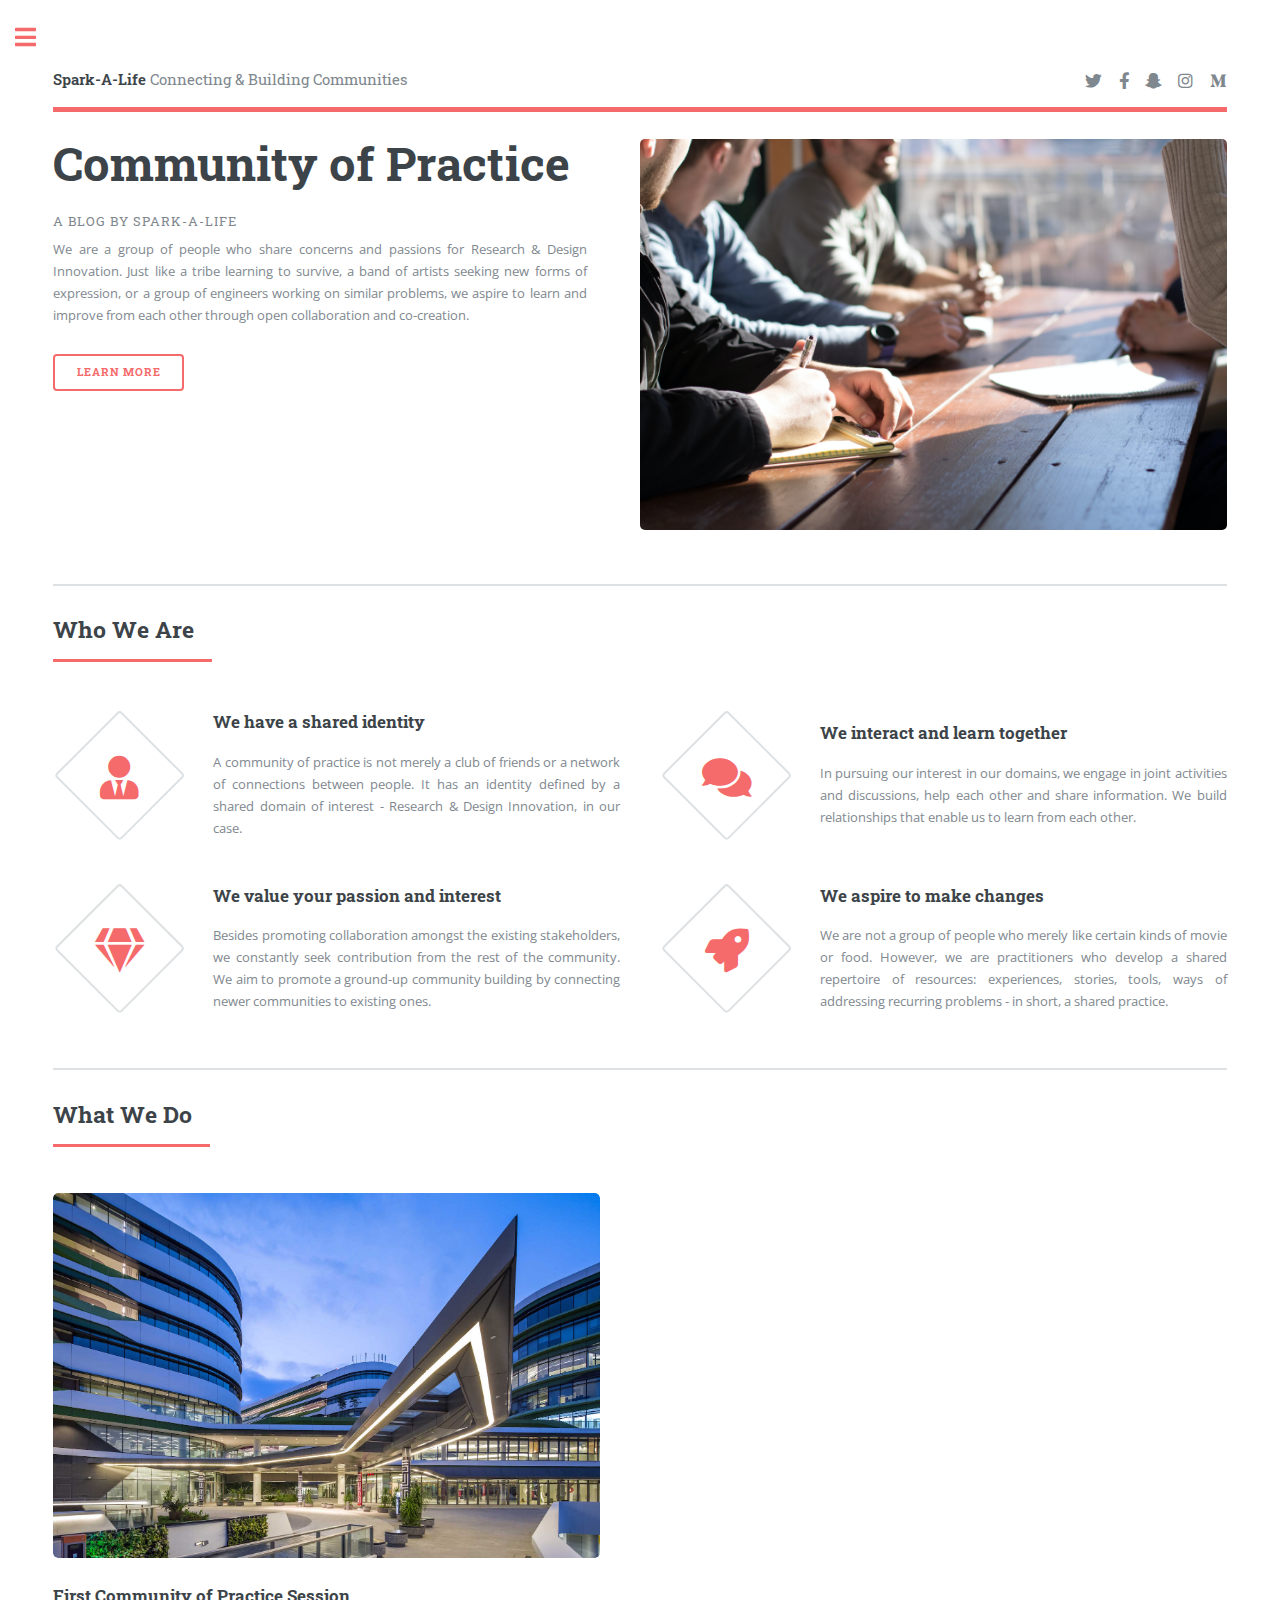
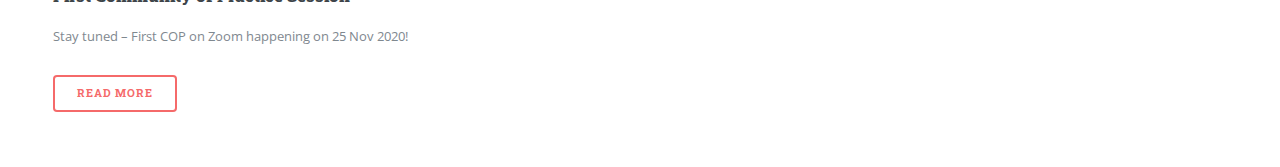
<file: index.html>
<!DOCTYPE HTML>
<!--
	Editorial by HTML5 UP
	html5up.net | @ajlkn
	Free for personal and commercial use under the CCA 3.0 license (html5up.net/license)
-->
<html>
	<head>
		<!---Tab Title-->
		<title>Community of Practice - A blog by Spark-A-Life</title>
		<meta charset="utf-8" />
		<meta name="viewport" content="width=device-width, initial-scale=1, user-scalable=no" />
		<link rel="stylesheet" href="assets/css/main.css" />
	</head>
	<body class="is-preload">

		<!-- Wrapper -->
			<div id="wrapper"> 

				<!-- Main -->
					<div id="main">
						<div class="inner">

							<!-- Header -->
								<header id="header">
									<a href="index.html" class="logo"><strong>Spark-A-Life</strong> Connecting & Building Communities</a>
									<ul class="icons">
										<li><a href="#" class="icon brands fa-twitter"><span class="label">Twitter</span></a></li>
										<li><a href="#" class="icon brands fa-facebook-f"><span class="label">Facebook</span></a></li>
										<li><a href="#" class="icon brands fa-snapchat-ghost"><span class="label">Snapchat</span></a></li>
										<li><a href="#" class="icon brands fa-instagram"><span class="label">Instagram</span></a></li>
										<li><a href="#" class="icon brands fa-medium-m"><span class="label">Medium</span></a></li>
									</ul>
								</header>

							<!-- Banner -->
								<section id="banner">
									<div class="content">
										<header>
											<h1>Community of Practice<br /></h1>
											<p>A blog by Spark-A-Life</p>
										</header>
										<p style="text-align: justify;">We are a group of people who share concerns and passions for Research & Design Innovation. Just like a tribe learning to survive, a band of artists seeking
											new forms of expression, or a group of engineers working on similar problems, we aspire to learn and improve from each other through open collaboration and co-creation.</p>
										<ul class="actions">
											<li><a href="#" class="button big">Learn More</a></li>
										</ul>
									</div>
									<span class="image object">
										<img src="images/pic01.jpg" alt="" />
									</span>
								</section>

							<!-- Section -->
								<section>
									<header class="major">
										<h2>Who We Are</h2>
									</header>
									<div class="features">
										<article>
											<span class="icon solid fa-user-tie"></span>
											<div class="content">
												<h3>We have a shared identity</h3>
												<p style="text-align: justify;">A community of practice is not merely a club of friends or a network of connections between people. 
													It has an identity defined by a shared domain of interest - Research & Design Innovation, in our case.
												</p>
											</div>
										</article>
										<article>
											<span class="icon solid fa-comments"></span>
											<div class="content">
												<h3>We interact and learn together</h3>
												<p style="text-align: justify;">In pursuing our interest in our domains, we engage in joint activities and discussions, help each other and share information. We build relationships that enable us to learn 
													from each other.
												</p>
											</div>
										</article>
										<article>
											<span class="icon solid fa-gem"></span>
											<div class="content">
												<h3>We value your passion and interest</h3>
												<p style="text-align: justify;">Besides promoting collaboration amongst the existing stakeholders, we constantly seek contribution from the rest of the community.
													We aim to promote a ground-up community building by connecting newer communities to existing ones.
												</p>
											</div>
										</article>
										<article>
											<span class="icon solid fa-rocket"></span>
											<div class="content">
												<h3>We aspire to make changes</h3>
												<p style="text-align: justify;">We are not a group of people who merely like certain kinds of movie or food. However, we are practitioners who develop a shared repertoire of resources: experiences,
													stories, tools, ways of addressing recurring problems - in short, a shared practice.
												</p>
											</div>
										</article>
									</div>
								</section>

							<!-- Section -->
								<section>
									<header class="major">
										<h2>What We Do </h2>
									</header>
									<div class="posts">
										<article>
											<a href="#" class="image"><img src="images/pic10.jpg" alt="" /></a>
											<h3>First Community of Practice Session</h3>
											<p style="text-align: justify;">Stay tuned – First COP on Zoom happening on 25 Nov 2020!</p>
											
											<ul class="actions">
												<li><a href="#" class="button">Read More</a></li>
											</ul>
										</article>
<!-- 										<article>
											<a href="#" class="image"><img src="images/pic02.jpg" alt="" /></a>
											<h3>Nulla amet dolore</h3>
											<p>Aenean ornare velit lacus, ac varius enim lorem ullamcorper dolore. Proin aliquam facilisis ante interdum. Sed nulla amet lorem feugiat tempus aliquam.</p>
											<ul class="actions">
												<li><a href="#" class="button">More</a></li>
											</ul>
										</article> -->
										<!-- <article>
											<a href="#" class="image"><img src="images/pic03.jpg" alt="" /></a>
											<h3>Tempus ullamcorper</h3>
											<p>Aenean ornare velit lacus, ac varius enim lorem ullamcorper dolore. Proin aliquam facilisis ante interdum. Sed nulla amet lorem feugiat tempus aliquam.</p>
											<ul class="actions">
												<li><a href="#" class="button">More</a></li>
											</ul>
										</article>
										<article>
											<a href="#" class="image"><img src="images/pic04.jpg" alt="" /></a>
											<h3>Sed etiam facilis</h3>
											<p>Aenean ornare velit lacus, ac varius enim lorem ullamcorper dolore. Proin aliquam facilisis ante interdum. Sed nulla amet lorem feugiat tempus aliquam.</p>
											<ul class="actions">
												<li><a href="#" class="button">More</a></li>
											</ul>
										</article>
										<article>
											<a href="#" class="image"><img src="images/pic05.jpg" alt="" /></a>
											<h3>Feugiat lorem aenean</h3>
											<p>Aenean ornare velit lacus, ac varius enim lorem ullamcorper dolore. Proin aliquam facilisis ante interdum. Sed nulla amet lorem feugiat tempus aliquam.</p>
											<ul class="actions">
												<li><a href="#" class="button">More</a></li>
											</ul>
										</article>
										<article>
											<a href="#" class="image"><img src="images/pic06.jpg" alt="" /></a>
											<h3>Amet varius aliquam</h3>
											<p>Aenean ornare velit lacus, ac varius enim lorem ullamcorper dolore. Proin aliquam facilisis ante interdum. Sed nulla amet lorem feugiat tempus aliquam.</p>
											<ul class="actions">
												<li><a href="#" class="button">More</a></li>
											</ul>
										</article> -->
									</div>
								</section>

						</div>
					</div>

				<!-- Sidebar -->
					<div id="sidebar" class="toggled">
						<div class="inner">

							<!-- Search -->
								<section id="search" class="alt">
									<form method="post" action="#">
										<input type="text" name="query" id="query" placeholder="Search" />
									</form>
								</section>

							<!-- Menu -->
								<nav id="menu">
									<header class="major">
										<h2>Menu</h2>
									</header>
									<ul>
										<li><a href="index.html">Homepage</a></li>
										<li><a href="index.html">About Us</a></li>
										<!-- <li><a href="elements.html">Elements</a></li> -->
										<li>
											<span class="opener">COP Sessions</span>
											<ul>
												<li><a href="#">25 Nov 2020</a></li>
											</ul>
										</li>
								</nav>		
<!-- 										<li><a href="#">Etiam Dolore</a></li>
										<li><a href="#">Adipiscing</a></li>
										<li>
											<span class="opener">Another Submenu</span>
											<ul>
												<li><a href="#">Lorem Dolor</a></li>
												<li><a href="#">Ipsum Adipiscing</a></li>
												<li><a href="#">Tempus Magna</a></li>
												<li><a href="#">Feugiat Veroeros</a></li>
											</ul>
										</li>
										<li><a href="#">Maximus Erat</a></li>
										<li><a href="#">Sapien Mauris</a></li>
										<li><a href="#">Amet Lacinia</a></li>
									</ul> -->
								

							<!-- Section -->
<!-- 								<section>
									<header class="major">
										<h2>Ante interdum</h2>
									</header>
									<div class="mini-posts">
										<article>
											<a href="#" class="image"><img src="images/pic07.jpg" alt="" /></a>
											<p>Aenean ornare velit lacus, ac varius enim lorem ullamcorper dolore aliquam.</p>
										</article>
										<article>
											<a href="#" class="image"><img src="images/pic08.jpg" alt="" /></a>
											<p>Aenean ornare velit lacus, ac varius enim lorem ullamcorper dolore aliquam.</p>
										</article>
										<article>
											<a href="#" class="image"><img src="images/pic09.jpg" alt="" /></a>
											<p>Aenean ornare velit lacus, ac varius enim lorem ullamcorper dolore aliquam.</p>
										</article>
									</div>
									<ul class="actions">
										<li><a href="#" class="button">More</a></li>
									</ul>
								</section> -->

							<!-- Section -->
								<section>
									<header class="major">
										<h2>Get In Touch</h2>
									</header>
									<p>You, too, can play a part in this. <br>Join the Community of Practice for Design Innovation!									</p>
									<ul class="contact">
										<li class="icon solid fa-envelope"><a href="#">william_siew@mymail.sutd.edu.sg</a></li>
										<!---<li class="icon solid fa-phone">(000) 000-0000</li>--->
										<li class="icon solid fa-home">116A CANBERRA CRESCENT
											#04-306
											<br />
											SINGAPORE (751116)</li>
									</ul>
								</section>

							<!-- Footer -->
							
								<footer id="footer">
									<p class="copyright">&copy; SPARK-A-LIFE (UEN: 53410122D). All rights reserved. </p>
								</footer>

						</div>
					</div>

			</div>

		<!-- Scripts -->
			<script src="assets/js/jquery.min.js"></script>
			<script src="assets/js/browser.min.js"></script>
			<script src="assets/js/breakpoints.min.js"></script>
			<script src="assets/js/util.js"></script>
			<script src="assets/js/main.js"></script>

	</body>
</html>
</file>
<file: assets/css/main.css>
@import url(fontawesome-all.min.css);
@import url("https://fonts.googleapis.com/css?family=Open+Sans:400,600,400italic,600italic|Roboto+Slab:400,700");
/*
	Editorial by HTML5 UP
	html5up.net | @ajlkn
	Free for personal and commercial use under the CCA 3.0 license (html5up.net/license)
*/


html, body, div, span, applet, object,
iframe, h1, h2, h3, h4, h5, h6, p, blockquote,
pre, a, abbr, acronym, address, big, cite,
code, del, dfn, em, img, ins, kbd, q, s, samp,
small, strike, strong, sub, sup, tt, var, b,
u, i, center, dl, dt, dd, ol, ul, li, fieldset,
form, label, legend, table, caption, tbody,
tfoot, thead, tr, th, td, article, aside,
canvas, details, embed, figure, figcaption,
footer, header, hgroup, menu, nav, output, ruby,
section, summary, time, mark, audio, video {
  margin: 0;
  padding: 0;
  border: 0;
  font-size: 100%;
  font: inherit;
  vertical-align: baseline; }

article, aside, details, figcaption, figure,
footer, header, hgroup, menu, nav, section {
  display: block; }

body {
  line-height: 1; }

ol, ul {
  list-style: none; }

blockquote, q {
  quotes: none; }
  blockquote:before, blockquote:after, q:before, q:after {
    content: '';
    content: none; }

table {
  border-collapse: collapse;
  border-spacing: 0; }

body {
  -webkit-text-size-adjust: none; }

mark {
  background-color: transparent;
  color: inherit; }

input::-moz-focus-inner {
  border: 0;
  padding: 0; }

input, select, textarea {
  -moz-appearance: none;
  -webkit-appearance: none;
  -ms-appearance: none;
  appearance: none; }

/* Basic */
@-ms-viewport {
  width: device-width; }

body {
  -ms-overflow-style: scrollbar; }

@media screen and (max-width: 480px) {
  html, body {
    min-width: 320px; } }

html {
  box-sizing: border-box; }

*, *:before, *:after {
  box-sizing: inherit; }

body {
  background: #ffffff; }
  body.is-preload *, body.is-preload *:before, body.is-preload *:after, body.is-resizing *, body.is-resizing *:before, body.is-resizing *:after {
    -moz-animation: none !important;
    -webkit-animation: none !important;
    -ms-animation: none !important;
    animation: none !important;
    -moz-transition: none !important;
    -webkit-transition: none !important;
    -ms-transition: none !important;
    transition: none !important; }

/* Type */
body, input, select, textarea {
  color: #7f888f;
  font-family: "Open Sans", sans-serif;
  font-size: 13pt;
  font-weight: 400;
  line-height: 1.65; }
  @media screen and (max-width: 1680px) {
    body, input, select, textarea {
      font-size: 11pt; } }
  @media screen and (max-width: 1280px) {
    body, input, select, textarea {
      font-size: 10pt; } }
  @media screen and (max-width: 360px) {
    body, input, select, textarea {
      font-size: 9pt; } }

a {
  -moz-transition: color 0.2s ease-in-out, border-bottom-color 0.2s ease-in-out;
  -webkit-transition: color 0.2s ease-in-out, border-bottom-color 0.2s ease-in-out;
  -ms-transition: color 0.2s ease-in-out, border-bottom-color 0.2s ease-in-out;
  transition: color 0.2s ease-in-out, border-bottom-color 0.2s ease-in-out;
  border-bottom: dotted 1px;
  color: #f56a6a;
  text-decoration: none; }
  a:hover {
    border-bottom-color: #f56a6a;
    color: #f56a6a !important; }
    a:hover strong {
      color: inherit; }

strong, b {
  color: #3d4449;
  font-weight: 600; }

em, i {
  font-style: italic; }

p {
  margin: 0 0 2em 0; }

h1, h2, h3, h4, h5, h6 {
  color: #3d4449;
  font-family: "Roboto Slab", serif;
  font-weight: 700;
  line-height: 1.5;
  margin: 0 0 1em 0; }
  h1 a, h2 a, h3 a, h4 a, h5 a, h6 a {
    color: inherit;
    text-decoration: none;
    border-bottom: 0; }

h1 {
  font-size: 4em;
  margin: 0 0 0.5em 0;
  line-height: 1.3; }

h2 {
  font-size: 1.75em; }

h3 {
  font-size: 1.25em; }

h4 {
  font-size: 1.1em; }

h5 {
  font-size: 0.9em; }

h6 {
  font-size: 0.7em; }

@media screen and (max-width: 1680px) {
  h1 {
    font-size: 3.5em; } }

@media screen and (max-width: 980px) {
  h1 {
    font-size: 3.25em; } }

@media screen and (max-width: 736px) {
  h1 {
    font-size: 2em;
    line-height: 1.4; }
  h2 {
    font-size: 1.5em; } }

sub {
  font-size: 0.8em;
  position: relative;
  top: 0.5em; }

sup {
  font-size: 0.8em;
  position: relative;
  top: -0.5em; }

blockquote {
  border-left: solid 3px rgba(210, 215, 217, 0.75);
  font-style: italic;
  margin: 0 0 2em 0;
  padding: 0.5em 0 0.5em 2em; }

code {
  background: rgba(230, 235, 237, 0.25);
  border-radius: 0.375em;
  border: solid 1px rgba(210, 215, 217, 0.75);
  font-family: "Courier New", monospace;
  font-size: 0.9em;
  margin: 0 0.25em;
  padding: 0.25em 0.65em; }

pre {
  -webkit-overflow-scrolling: touch;
  font-family: "Courier New", monospace;
  font-size: 0.9em;
  margin: 0 0 2em 0; }
  pre code {
    display: block;
    line-height: 1.75;
    padding: 1em 1.5em;
    overflow-x: auto; }

hr {
  border: 0;
  border-bottom: solid 1px rgba(210, 215, 217, 0.75);
  margin: 2em 0; }
  hr.major {
    margin: 3em 0; }

.align-left {
  text-align: left; }

.align-center {
  text-align: center; }

.align-right {
  text-align: right; }

/* Row */
.row {
  display: flex;
  flex-wrap: wrap;
  box-sizing: border-box;
  align-items: stretch; }
  .row > * {
    box-sizing: border-box; }
  .row.gtr-uniform > * > :last-child {
    margin-bottom: 0; }
  .row.aln-left {
    justify-content: flex-start; }
  .row.aln-center {
    justify-content: center; }
  .row.aln-right {
    justify-content: flex-end; }
  .row.aln-top {
    align-items: flex-start; }
  .row.aln-middle {
    align-items: center; }
  .row.aln-bottom {
    align-items: flex-end; }
  .row > .imp {
    order: -1; }
  .row > .col-1 {
    width: 8.33333%; }
  .row > .off-1 {
    margin-left: 8.33333%; }
  .row > .col-2 {
    width: 16.66667%; }
  .row > .off-2 {
    margin-left: 16.66667%; }
  .row > .col-3 {
    width: 25%; }
  .row > .off-3 {
    margin-left: 25%; }
  .row > .col-4 {
    width: 33.33333%; }
  .row > .off-4 {
    margin-left: 33.33333%; }
  .row > .col-5 {
    width: 41.66667%; }
  .row > .off-5 {
    margin-left: 41.66667%; }
  .row > .col-6 {
    width: 50%; }
  .row > .off-6 {
    margin-left: 50%; }
  .row > .col-7 {
    width: 58.33333%; }
  .row > .off-7 {
    margin-left: 58.33333%; }
  .row > .col-8 {
    width: 66.66667%; }
  .row > .off-8 {
    margin-left: 66.66667%; }
  .row > .col-9 {
    width: 75%; }
  .row > .off-9 {
    margin-left: 75%; }
  .row > .col-10 {
    width: 83.33333%; }
  .row > .off-10 {
    margin-left: 83.33333%; }
  .row > .col-11 {
    width: 91.66667%; }
  .row > .off-11 {
    margin-left: 91.66667%; }
  .row > .col-12 {
    width: 100%; }
  .row > .off-12 {
    margin-left: 100%; }
  .row.gtr-0 {
    margin-top: 0;
    margin-left: 0em; }
    .row.gtr-0 > * {
      padding: 0 0 0 0em; }
    .row.gtr-0.gtr-uniform {
      margin-top: 0em; }
      .row.gtr-0.gtr-uniform > * {
        padding-top: 0em; }
  .row.gtr-25 {
    margin-top: 0;
    margin-left: -0.375em; }
    .row.gtr-25 > * {
      padding: 0 0 0 0.375em; }
    .row.gtr-25.gtr-uniform {
      margin-top: -0.375em; }
      .row.gtr-25.gtr-uniform > * {
        padding-top: 0.375em; }
  .row.gtr-50 {
    margin-top: 0;
    margin-left: -0.75em; }
    .row.gtr-50 > * {
      padding: 0 0 0 0.75em; }
    .row.gtr-50.gtr-uniform {
      margin-top: -0.75em; }
      .row.gtr-50.gtr-uniform > * {
        padding-top: 0.75em; }
  .row {
    margin-top: 0;
    margin-left: -1.5em; }
    .row > * {
      padding: 0 0 0 1.5em; }
    .row.gtr-uniform {
      margin-top: -1.5em; }
      .row.gtr-uniform > * {
        padding-top: 1.5em; }
  .row.gtr-150 {
    margin-top: 0;
    margin-left: -2.25em; }
    .row.gtr-150 > * {
      padding: 0 0 0 2.25em; }
    .row.gtr-150.gtr-uniform {
      margin-top: -2.25em; }
      .row.gtr-150.gtr-uniform > * {
        padding-top: 2.25em; }
  .row.gtr-200 {
    margin-top: 0;
    margin-left: -3em; }
    .row.gtr-200 > * {
      padding: 0 0 0 3em; }
    .row.gtr-200.gtr-uniform {
      margin-top: -3em; }
      .row.gtr-200.gtr-uniform > * {
        padding-top: 3em; }
  @media screen and (max-width: 1680px) {
    .row {
      display: flex;
      flex-wrap: wrap;
      box-sizing: border-box;
      align-items: stretch; }
      .row > * {
        box-sizing: border-box; }
      .row.gtr-uniform > * > :last-child {
        margin-bottom: 0; }
      .row.aln-left {
        justify-content: flex-start; }
      .row.aln-center {
        justify-content: center; }
      .row.aln-right {
        justify-content: flex-end; }
      .row.aln-top {
        align-items: flex-start; }
      .row.aln-middle {
        align-items: center; }
      .row.aln-bottom {
        align-items: flex-end; }
      .row > .imp-xlarge {
        order: -1; }
      .row > .col-1-xlarge {
        width: 8.33333%; }
      .row > .off-1-xlarge {
        margin-left: 8.33333%; }
      .row > .col-2-xlarge {
        width: 16.66667%; }
      .row > .off-2-xlarge {
        margin-left: 16.66667%; }
      .row > .col-3-xlarge {
        width: 25%; }
      .row > .off-3-xlarge {
        margin-left: 25%; }
      .row > .col-4-xlarge {
        width: 33.33333%; }
      .row > .off-4-xlarge {
        margin-left: 33.33333%; }
      .row > .col-5-xlarge {
        width: 41.66667%; }
      .row > .off-5-xlarge {
        margin-left: 41.66667%; }
      .row > .col-6-xlarge {
        width: 50%; }
      .row > .off-6-xlarge {
        margin-left: 50%; }
      .row > .col-7-xlarge {
        width: 58.33333%; }
      .row > .off-7-xlarge {
        margin-left: 58.33333%; }
      .row > .col-8-xlarge {
        width: 66.66667%; }
      .row > .off-8-xlarge {
        margin-left: 66.66667%; }
      .row > .col-9-xlarge {
        width: 75%; }
      .row > .off-9-xlarge {
        margin-left: 75%; }
      .row > .col-10-xlarge {
        width: 83.33333%; }
      .row > .off-10-xlarge {
        margin-left: 83.33333%; }
      .row > .col-11-xlarge {
        width: 91.66667%; }
      .row > .off-11-xlarge {
        margin-left: 91.66667%; }
      .row > .col-12-xlarge {
        width: 100%; }
      .row > .off-12-xlarge {
        margin-left: 100%; }
      .row.gtr-0 {
        margin-top: 0;
        margin-left: 0em; }
        .row.gtr-0 > * {
          padding: 0 0 0 0em; }
        .row.gtr-0.gtr-uniform {
          margin-top: 0em; }
          .row.gtr-0.gtr-uniform > * {
            padding-top: 0em; }
      .row.gtr-25 {
        margin-top: 0;
        margin-left: -0.375em; }
        .row.gtr-25 > * {
          padding: 0 0 0 0.375em; }
        .row.gtr-25.gtr-uniform {
          margin-top: -0.375em; }
          .row.gtr-25.gtr-uniform > * {
            padding-top: 0.375em; }
      .row.gtr-50 {
        margin-top: 0;
        margin-left: -0.75em; }
        .row.gtr-50 > * {
          padding: 0 0 0 0.75em; }
        .row.gtr-50.gtr-uniform {
          margin-top: -0.75em; }
          .row.gtr-50.gtr-uniform > * {
            padding-top: 0.75em; }
      .row {
        margin-top: 0;
        margin-left: -1.5em; }
        .row > * {
          padding: 0 0 0 1.5em; }
        .row.gtr-uniform {
          margin-top: -1.5em; }
          .row.gtr-uniform > * {
            padding-top: 1.5em; }
      .row.gtr-150 {
        margin-top: 0;
        margin-left: -2.25em; }
        .row.gtr-150 > * {
          padding: 0 0 0 2.25em; }
        .row.gtr-150.gtr-uniform {
          margin-top: -2.25em; }
          .row.gtr-150.gtr-uniform > * {
            padding-top: 2.25em; }
      .row.gtr-200 {
        margin-top: 0;
        margin-left: -3em; }
        .row.gtr-200 > * {
          padding: 0 0 0 3em; }
        .row.gtr-200.gtr-uniform {
          margin-top: -3em; }
          .row.gtr-200.gtr-uniform > * {
            padding-top: 3em; } }
  @media screen and (max-width: 1280px) {
    .row {
      display: flex;
      flex-wrap: wrap;
      box-sizing: border-box;
      align-items: stretch; }
      .row > * {
        box-sizing: border-box; }
      .row.gtr-uniform > * > :last-child {
        margin-bottom: 0; }
      .row.aln-left {
        justify-content: flex-start; }
      .row.aln-center {
        justify-content: center; }
      .row.aln-right {
        justify-content: flex-end; }
      .row.aln-top {
        align-items: flex-start; }
      .row.aln-middle {
        align-items: center; }
      .row.aln-bottom {
        align-items: flex-end; }
      .row > .imp-large {
        order: -1; }
      .row > .col-1-large {
        width: 8.33333%; }
      .row > .off-1-large {
        margin-left: 8.33333%; }
      .row > .col-2-large {
        width: 16.66667%; }
      .row > .off-2-large {
        margin-left: 16.66667%; }
      .row > .col-3-large {
        width: 25%; }
      .row > .off-3-large {
        margin-left: 25%; }
      .row > .col-4-large {
        width: 33.33333%; }
      .row > .off-4-large {
        margin-left: 33.33333%; }
      .row > .col-5-large {
        width: 41.66667%; }
      .row > .off-5-large {
        margin-left: 41.66667%; }
      .row > .col-6-large {
        width: 50%; }
      .row > .off-6-large {
        margin-left: 50%; }
      .row > .col-7-large {
        width: 58.33333%; }
      .row > .off-7-large {
        margin-left: 58.33333%; }
      .row > .col-8-large {
        width: 66.66667%; }
      .row > .off-8-large {
        margin-left: 66.66667%; }
      .row > .col-9-large {
        width: 75%; }
      .row > .off-9-large {
        margin-left: 75%; }
      .row > .col-10-large {
        width: 83.33333%; }
      .row > .off-10-large {
        margin-left: 83.33333%; }
      .row > .col-11-large {
        width: 91.66667%; }
      .row > .off-11-large {
        margin-left: 91.66667%; }
      .row > .col-12-large {
        width: 100%; }
      .row > .off-12-large {
        margin-left: 100%; }
      .row.gtr-0 {
        margin-top: 0;
        margin-left: 0em; }
        .row.gtr-0 > * {
          padding: 0 0 0 0em; }
        .row.gtr-0.gtr-uniform {
          margin-top: 0em; }
          .row.gtr-0.gtr-uniform > * {
            padding-top: 0em; }
      .row.gtr-25 {
        margin-top: 0;
        margin-left: -0.375em; }
        .row.gtr-25 > * {
          padding: 0 0 0 0.375em; }
        .row.gtr-25.gtr-uniform {
          margin-top: -0.375em; }
          .row.gtr-25.gtr-uniform > * {
            padding-top: 0.375em; }
      .row.gtr-50 {
        margin-top: 0;
        margin-left: -0.75em; }
        .row.gtr-50 > * {
          padding: 0 0 0 0.75em; }
        .row.gtr-50.gtr-uniform {
          margin-top: -0.75em; }
          .row.gtr-50.gtr-uniform > * {
            padding-top: 0.75em; }
      .row {
        margin-top: 0;
        margin-left: -1.5em; }
        .row > * {
          padding: 0 0 0 1.5em; }
        .row.gtr-uniform {
          margin-top: -1.5em; }
          .row.gtr-uniform > * {
            padding-top: 1.5em; }
      .row.gtr-150 {
        margin-top: 0;
        margin-left: -2.25em; }
        .row.gtr-150 > * {
          padding: 0 0 0 2.25em; }
        .row.gtr-150.gtr-uniform {
          margin-top: -2.25em; }
          .row.gtr-150.gtr-uniform > * {
            padding-top: 2.25em; }
      .row.gtr-200 {
        margin-top: 0;
        margin-left: -3em; }
        .row.gtr-200 > * {
          padding: 0 0 0 3em; }
        .row.gtr-200.gtr-uniform {
          margin-top: -3em; }
          .row.gtr-200.gtr-uniform > * {
            padding-top: 3em; } }
  @media screen and (max-width: 980px) {
    .row {
      display: flex;
      flex-wrap: wrap;
      box-sizing: border-box;
      align-items: stretch; }
      .row > * {
        box-sizing: border-box; }
      .row.gtr-uniform > * > :last-child {
        margin-bottom: 0; }
      .row.aln-left {
        justify-content: flex-start; }
      .row.aln-center {
        justify-content: center; }
      .row.aln-right {
        justify-content: flex-end; }
      .row.aln-top {
        align-items: flex-start; }
      .row.aln-middle {
        align-items: center; }
      .row.aln-bottom {
        align-items: flex-end; }
      .row > .imp-medium {
        order: -1; }
      .row > .col-1-medium {
        width: 8.33333%; }
      .row > .off-1-medium {
        margin-left: 8.33333%; }
      .row > .col-2-medium {
        width: 16.66667%; }
      .row > .off-2-medium {
        margin-left: 16.66667%; }
      .row > .col-3-medium {
        width: 25%; }
      .row > .off-3-medium {
        margin-left: 25%; }
      .row > .col-4-medium {
        width: 33.33333%; }
      .row > .off-4-medium {
        margin-left: 33.33333%; }
      .row > .col-5-medium {
        width: 41.66667%; }
      .row > .off-5-medium {
        margin-left: 41.66667%; }
      .row > .col-6-medium {
        width: 50%; }
      .row > .off-6-medium {
        margin-left: 50%; }
      .row > .col-7-medium {
        width: 58.33333%; }
      .row > .off-7-medium {
        margin-left: 58.33333%; }
      .row > .col-8-medium {
        width: 66.66667%; }
      .row > .off-8-medium {
        margin-left: 66.66667%; }
      .row > .col-9-medium {
        width: 75%; }
      .row > .off-9-medium {
        margin-left: 75%; }
      .row > .col-10-medium {
        width: 83.33333%; }
      .row > .off-10-medium {
        margin-left: 83.33333%; }
      .row > .col-11-medium {
        width: 91.66667%; }
      .row > .off-11-medium {
        margin-left: 91.66667%; }
      .row > .col-12-medium {
        width: 100%; }
      .row > .off-12-medium {
        margin-left: 100%; }
      .row.gtr-0 {
        margin-top: 0;
        margin-left: 0em; }
        .row.gtr-0 > * {
          padding: 0 0 0 0em; }
        .row.gtr-0.gtr-uniform {
          margin-top: 0em; }
          .row.gtr-0.gtr-uniform > * {
            padding-top: 0em; }
      .row.gtr-25 {
        margin-top: 0;
        margin-left: -0.375em; }
        .row.gtr-25 > * {
          padding: 0 0 0 0.375em; }
        .row.gtr-25.gtr-uniform {
          margin-top: -0.375em; }
          .row.gtr-25.gtr-uniform > * {
            padding-top: 0.375em; }
      .row.gtr-50 {
        margin-top: 0;
        margin-left: -0.75em; }
        .row.gtr-50 > * {
          padding: 0 0 0 0.75em; }
        .row.gtr-50.gtr-uniform {
          margin-top: -0.75em; }
          .row.gtr-50.gtr-uniform > * {
            padding-top: 0.75em; }
      .row {
        margin-top: 0;
        margin-left: -1.5em; }
        .row > * {
          padding: 0 0 0 1.5em; }
        .row.gtr-uniform {
          margin-top: -1.5em; }
          .row.gtr-uniform > * {
            padding-top: 1.5em; }
      .row.gtr-150 {
        margin-top: 0;
        margin-left: -2.25em; }
        .row.gtr-150 > * {
          padding: 0 0 0 2.25em; }
        .row.gtr-150.gtr-uniform {
          margin-top: -2.25em; }
          .row.gtr-150.gtr-uniform > * {
            padding-top: 2.25em; }
      .row.gtr-200 {
        margin-top: 0;
        margin-left: -3em; }
        .row.gtr-200 > * {
          padding: 0 0 0 3em; }
        .row.gtr-200.gtr-uniform {
          margin-top: -3em; }
          .row.gtr-200.gtr-uniform > * {
            padding-top: 3em; } }
  @media screen and (max-width: 736px) {
    .row {
      display: flex;
      flex-wrap: wrap;
      box-sizing: border-box;
      align-items: stretch; }
      .row > * {
        box-sizing: border-box; }
      .row.gtr-uniform > * > :last-child {
        margin-bottom: 0; }
      .row.aln-left {
        justify-content: flex-start; }
      .row.aln-center {
        justify-content: center; }
      .row.aln-right {
        justify-content: flex-end; }
      .row.aln-top {
        align-items: flex-start; }
      .row.aln-middle {
        align-items: center; }
      .row.aln-bottom {
        align-items: flex-end; }
      .row > .imp-small {
        order: -1; }
      .row > .col-1-small {
        width: 8.33333%; }
      .row > .off-1-small {
        margin-left: 8.33333%; }
      .row > .col-2-small {
        width: 16.66667%; }
      .row > .off-2-small {
        margin-left: 16.66667%; }
      .row > .col-3-small {
        width: 25%; }
      .row > .off-3-small {
        margin-left: 25%; }
      .row > .col-4-small {
        width: 33.33333%; }
      .row > .off-4-small {
        margin-left: 33.33333%; }
      .row > .col-5-small {
        width: 41.66667%; }
      .row > .off-5-small {
        margin-left: 41.66667%; }
      .row > .col-6-small {
        width: 50%; }
      .row > .off-6-small {
        margin-left: 50%; }
      .row > .col-7-small {
        width: 58.33333%; }
      .row > .off-7-small {
        margin-left: 58.33333%; }
      .row > .col-8-small {
        width: 66.66667%; }
      .row > .off-8-small {
        margin-left: 66.66667%; }
      .row > .col-9-small {
        width: 75%; }
      .row > .off-9-small {
        margin-left: 75%; }
      .row > .col-10-small {
        width: 83.33333%; }
      .row > .off-10-small {
        margin-left: 83.33333%; }
      .row > .col-11-small {
        width: 91.66667%; }
      .row > .off-11-small {
        margin-left: 91.66667%; }
      .row > .col-12-small {
        width: 100%; }
      .row > .off-12-small {
        margin-left: 100%; }
      .row.gtr-0 {
        margin-top: 0;
        margin-left: 0em; }
        .row.gtr-0 > * {
          padding: 0 0 0 0em; }
        .row.gtr-0.gtr-uniform {
          margin-top: 0em; }
          .row.gtr-0.gtr-uniform > * {
            padding-top: 0em; }
      .row.gtr-25 {
        margin-top: 0;
        margin-left: -0.375em; }
        .row.gtr-25 > * {
          padding: 0 0 0 0.375em; }
        .row.gtr-25.gtr-uniform {
          margin-top: -0.375em; }
          .row.gtr-25.gtr-uniform > * {
            padding-top: 0.375em; }
      .row.gtr-50 {
        margin-top: 0;
        margin-left: -0.75em; }
        .row.gtr-50 > * {
          padding: 0 0 0 0.75em; }
        .row.gtr-50.gtr-uniform {
          margin-top: -0.75em; }
          .row.gtr-50.gtr-uniform > * {
            padding-top: 0.75em; }
      .row {
        margin-top: 0;
        margin-left: -1.5em; }
        .row > * {
          padding: 0 0 0 1.5em; }
        .row.gtr-uniform {
          margin-top: -1.5em; }
          .row.gtr-uniform > * {
            padding-top: 1.5em; }
      .row.gtr-150 {
        margin-top: 0;
        margin-left: -2.25em; }
        .row.gtr-150 > * {
          padding: 0 0 0 2.25em; }
        .row.gtr-150.gtr-uniform {
          margin-top: -2.25em; }
          .row.gtr-150.gtr-uniform > * {
            padding-top: 2.25em; }
      .row.gtr-200 {
        margin-top: 0;
        margin-left: -3em; }
        .row.gtr-200 > * {
          padding: 0 0 0 3em; }
        .row.gtr-200.gtr-uniform {
          margin-top: -3em; }
          .row.gtr-200.gtr-uniform > * {
            padding-top: 3em; } }
  @media screen and (max-width: 480px) {
    .row {
      display: flex;
      flex-wrap: wrap;
      box-sizing: border-box;
      align-items: stretch; }
      .row > * {
        box-sizing: border-box; }
      .row.gtr-uniform > * > :last-child {
        margin-bottom: 0; }
      .row.aln-left {
        justify-content: flex-start; }
      .row.aln-center {
        justify-content: center; }
      .row.aln-right {
        justify-content: flex-end; }
      .row.aln-top {
        align-items: flex-start; }
      .row.aln-middle {
        align-items: center; }
      .row.aln-bottom {
        align-items: flex-end; }
      .row > .imp-xsmall {
        order: -1; }
      .row > .col-1-xsmall {
        width: 8.33333%; }
      .row > .off-1-xsmall {
        margin-left: 8.33333%; }
      .row > .col-2-xsmall {
        width: 16.66667%; }
      .row > .off-2-xsmall {
        margin-left: 16.66667%; }
      .row > .col-3-xsmall {
        width: 25%; }
      .row > .off-3-xsmall {
        margin-left: 25%; }
      .row > .col-4-xsmall {
        width: 33.33333%; }
      .row > .off-4-xsmall {
        margin-left: 33.33333%; }
      .row > .col-5-xsmall {
        width: 41.66667%; }
      .row > .off-5-xsmall {
        margin-left: 41.66667%; }
      .row > .col-6-xsmall {
        width: 50%; }
      .row > .off-6-xsmall {
        margin-left: 50%; }
      .row > .col-7-xsmall {
        width: 58.33333%; }
      .row > .off-7-xsmall {
        margin-left: 58.33333%; }
      .row > .col-8-xsmall {
        width: 66.66667%; }
      .row > .off-8-xsmall {
        margin-left: 66.66667%; }
      .row > .col-9-xsmall {
        width: 75%; }
      .row > .off-9-xsmall {
        margin-left: 75%; }
      .row > .col-10-xsmall {
        width: 83.33333%; }
      .row > .off-10-xsmall {
        margin-left: 83.33333%; }
      .row > .col-11-xsmall {
        width: 91.66667%; }
      .row > .off-11-xsmall {
        margin-left: 91.66667%; }
      .row > .col-12-xsmall {
        width: 100%; }
      .row > .off-12-xsmall {
        margin-left: 100%; }
      .row.gtr-0 {
        margin-top: 0;
        margin-left: 0em; }
        .row.gtr-0 > * {
          padding: 0 0 0 0em; }
        .row.gtr-0.gtr-uniform {
          margin-top: 0em; }
          .row.gtr-0.gtr-uniform > * {
            padding-top: 0em; }
      .row.gtr-25 {
        margin-top: 0;
        margin-left: -0.375em; }
        .row.gtr-25 > * {
          padding: 0 0 0 0.375em; }
        .row.gtr-25.gtr-uniform {
          margin-top: -0.375em; }
          .row.gtr-25.gtr-uniform > * {
            padding-top: 0.375em; }
      .row.gtr-50 {
        margin-top: 0;
        margin-left: -0.75em; }
        .row.gtr-50 > * {
          padding: 0 0 0 0.75em; }
        .row.gtr-50.gtr-uniform {
          margin-top: -0.75em; }
          .row.gtr-50.gtr-uniform > * {
            padding-top: 0.75em; }
      .row {
        margin-top: 0;
        margin-left: -1.5em; }
        .row > * {
          padding: 0 0 0 1.5em; }
        .row.gtr-uniform {
          margin-top: -1.5em; }
          .row.gtr-uniform > * {
            padding-top: 1.5em; }
      .row.gtr-150 {
        margin-top: 0;
        margin-left: -2.25em; }
        .row.gtr-150 > * {
          padding: 0 0 0 2.25em; }
        .row.gtr-150.gtr-uniform {
          margin-top: -2.25em; }
          .row.gtr-150.gtr-uniform > * {
            padding-top: 2.25em; }
      .row.gtr-200 {
        margin-top: 0;
        margin-left: -3em; }
        .row.gtr-200 > * {
          padding: 0 0 0 3em; }
        .row.gtr-200.gtr-uniform {
          margin-top: -3em; }
          .row.gtr-200.gtr-uniform > * {
            padding-top: 3em; } }

/* Section/Article */
section.special, article.special {
  text-align: center; }

header p {
  font-family: "Roboto Slab", serif;
  font-size: 1em;
  font-weight: 400;
  letter-spacing: 0.075em;
  margin-top: -0.5em;
  margin-bottom: 0.5em;
  text-transform: uppercase; }

header.major > :last-child {
  border-bottom: solid 3px #f56a6a;
  display: inline-block;
  margin: 0 0 2em 0;
  padding: 0 0.75em 0.5em 0; }

header.main > :last-child {
  margin: 0 0 1em 0; }

/* Form */
form {
  margin: 0 0 2em 0; }

label {
  color: #3d4449;
  display: block;
  font-size: 0.9em;
  font-weight: 600;
  margin: 0 0 1em 0; }

input[type="text"],
input[type="password"],
input[type="email"],
input[type="tel"],
input[type="search"],
input[type="url"],
select,
textarea {
  -moz-appearance: none;
  -webkit-appearance: none;
  -ms-appearance: none;
  appearance: none;
  background: #ffffff;
  border-radius: 0.375em;
  border: none;
  border: solid 1px rgba(210, 215, 217, 0.75);
  color: inherit;
  display: block;
  outline: 0;
  padding: 0 1em;
  text-decoration: none;
  width: 100%; }
  input[type="text"]:invalid,
  input[type="password"]:invalid,
  input[type="email"]:invalid,
  input[type="tel"]:invalid,
  input[type="search"]:invalid,
  input[type="url"]:invalid,
  select:invalid,
  textarea:invalid {
    box-shadow: none; }
  input[type="text"]:focus,
  input[type="password"]:focus,
  input[type="email"]:focus,
  input[type="tel"]:focus,
  input[type="search"]:focus,
  input[type="url"]:focus,
  select:focus,
  textarea:focus {
    border-color: #f56a6a;
    box-shadow: 0 0 0 1px #f56a6a; }

select {
  background-image: url("data:image/svg+xml;charset=utf8,%3Csvg xmlns='http://www.w3.org/2000/svg' width='40' height='40' preserveAspectRatio='none' viewBox='0 0 40 40'%3E%3Cpath d='M9.4,12.3l10.4,10.4l10.4-10.4c0.2-0.2,0.5-0.4,0.9-0.4c0.3,0,0.6,0.1,0.9,0.4l3.3,3.3c0.2,0.2,0.4,0.5,0.4,0.9 c0,0.4-0.1,0.6-0.4,0.9L20.7,31.9c-0.2,0.2-0.5,0.4-0.9,0.4c-0.3,0-0.6-0.1-0.9-0.4L4.3,17.3c-0.2-0.2-0.4-0.5-0.4-0.9 c0-0.4,0.1-0.6,0.4-0.9l3.3-3.3c0.2-0.2,0.5-0.4,0.9-0.4S9.1,12.1,9.4,12.3z' fill='rgba(210, 215, 217, 0.75)' /%3E%3C/svg%3E");
  background-size: 1.25em;
  background-repeat: no-repeat;
  background-position: calc(100% - 1em) center;
  height: 2.75em;
  padding-right: 2.75em;
  text-overflow: ellipsis; }
  select option {
    color: #3d4449;
    background: #ffffff; }
  select:focus::-ms-value {
    background-color: transparent; }
  select::-ms-expand {
    display: none; }

input[type="text"],
input[type="password"],
input[type="email"],
input[type="tel"],
input[type="search"],
input[type="url"],
select {
  height: 2.75em; }

textarea {
  padding: 0.75em 1em; }

input[type="checkbox"],
input[type="radio"] {
  -moz-appearance: none;
  -webkit-appearance: none;
  -ms-appearance: none;
  appearance: none;
  display: block;
  float: left;
  margin-right: -2em;
  opacity: 0;
  width: 1em;
  z-index: -1; }
  input[type="checkbox"] + label,
  input[type="radio"] + label {
    text-decoration: none;
    color: #7f888f;
    cursor: pointer;
    display: inline-block;
    font-size: 1em;
    font-weight: 400;
    padding-left: 2.4em;
    padding-right: 0.75em;
    position: relative; }
    input[type="checkbox"] + label:before,
    input[type="radio"] + label:before {
      -moz-osx-font-smoothing: grayscale;
      -webkit-font-smoothing: antialiased;
      display: inline-block;
      font-style: normal;
      font-variant: normal;
      text-rendering: auto;
      line-height: 1;
      text-transform: none !important;
      font-family: 'Font Awesome 5 Free';
      font-weight: 900; }
    input[type="checkbox"] + label:before,
    input[type="radio"] + label:before {
      background: #ffffff;
      border-radius: 0.375em;
      border: solid 1px rgba(210, 215, 217, 0.75);
      content: '';
      display: inline-block;
      font-size: 0.8em;
      height: 2.0625em;
      left: 0;
      line-height: 2.0625em;
      position: absolute;
      text-align: center;
      top: 0;
      width: 2.0625em; }
  input[type="checkbox"]:checked + label:before,
  input[type="radio"]:checked + label:before {
    background: #3d4449;
    border-color: #3d4449;
    color: #ffffff;
    content: '\f00c'; }
  input[type="checkbox"]:focus + label:before,
  input[type="radio"]:focus + label:before {
    border-color: #f56a6a;
    box-shadow: 0 0 0 1px #f56a6a; }

input[type="checkbox"] + label:before {
  border-radius: 0.375em; }

input[type="radio"] + label:before {
  border-radius: 100%; }

::-webkit-input-placeholder {
  color: #9fa3a6 !important;
  opacity: 1.0; }

:-moz-placeholder {
  color: #9fa3a6 !important;
  opacity: 1.0; }

::-moz-placeholder {
  color: #9fa3a6 !important;
  opacity: 1.0; }

:-ms-input-placeholder {
  color: #9fa3a6 !important;
  opacity: 1.0; }

/* Box */
.box {
  border-radius: 0.375em;
  border: solid 1px rgba(210, 215, 217, 0.75);
  margin-bottom: 2em;
  padding: 1.5em; }
  .box > :last-child,
  .box > :last-child > :last-child,
  .box > :last-child > :last-child > :last-child {
    margin-bottom: 0; }
  .box.alt {
    border: 0;
    border-radius: 0;
    padding: 0; }

/* Icon */
.icon {
  text-decoration: none;
  border-bottom: none;
  position: relative; }
  .icon:before {
    -moz-osx-font-smoothing: grayscale;
    -webkit-font-smoothing: antialiased;
    display: inline-block;
    font-style: normal;
    font-variant: normal;
    text-rendering: auto;
    line-height: 1;
    text-transform: none !important;
    font-family: 'Font Awesome 5 Free';
    font-weight: 400; }
  .icon > .label {
    display: none; }
  .icon:before {
    line-height: inherit; }
  .icon.solid:before {
    font-weight: 900; }
  .icon.brands:before {
    font-family: 'Font Awesome 5 Brands'; }

/* Image */
.image {
  border-radius: 0.375em;
  border: 0;
  display: inline-block;
  position: relative; }
  .image img {
    border-radius: 0.375em;
    display: block; }
  .image.left, .image.right {
    max-width: 40%; }
    .image.left img, .image.right img {
      width: 100%; }
  .image.left {
    float: left;
    padding: 0 1.5em 1em 0;
    top: 0.25em; }
  .image.right {
    float: right;
    padding: 0 0 1em 1.5em;
    top: 0.25em; }
  .image.fit {
    display: block;
    margin: 0 0 2em 0;
    width: 100%; }
    .image.fit img {
      width: 100%; }
  .image.main {
    display: block;
    margin: 0 0 3em 0;
    width: 100%; }
    .image.main img {
      width: 100%; }

a.image {
  overflow: hidden; }
  a.image img {
    -moz-transition: -moz-transform 0.2s ease;
    -webkit-transition: -webkit-transform 0.2s ease;
    -ms-transition: -ms-transform 0.2s ease;
    transition: transform 0.2s ease; }
  a.image:hover img {
    -moz-transform: scale(1.075);
    -webkit-transform: scale(1.075);
    -ms-transform: scale(1.075);
    transform: scale(1.075); }

/* List */
ol {
  list-style: decimal;
  margin: 0 0 2em 0;
  padding-left: 1.25em; }
  ol li {
    padding-left: 0.25em; }

ul {
  list-style: disc;
  margin: 0 0 2em 0;
  padding-left: 1em; }
  ul li {
    padding-left: 0.5em; }
  ul.alt {
    list-style: none;
    padding-left: 0; }
    ul.alt li {
      border-top: solid 1px rgba(210, 215, 217, 0.75);
      padding: 0.5em 0; }
      ul.alt li:first-child {
        border-top: 0;
        padding-top: 0; }

dl {
  margin: 0 0 2em 0; }
  dl dt {
    display: block;
    font-weight: 600;
    margin: 0 0 1em 0; }
  dl dd {
    margin-left: 2em; }

/* Actions */
ul.actions {
  display: -moz-flex;
  display: -webkit-flex;
  display: -ms-flex;
  display: flex;
  cursor: default;
  list-style: none;
  margin-left: -1em;
  padding-left: 0; }
  ul.actions li {
    padding: 0 0 0 1em;
    vertical-align: middle; }
  ul.actions.special {
    -moz-justify-content: center;
    -webkit-justify-content: center;
    -ms-justify-content: center;
    justify-content: center;
    width: 100%;
    margin-left: 0; }
    ul.actions.special li:first-child {
      padding-left: 0; }
  ul.actions.stacked {
    -moz-flex-direction: column;
    -webkit-flex-direction: column;
    -ms-flex-direction: column;
    flex-direction: column;
    margin-left: 0; }
    ul.actions.stacked li {
      padding: 1.3em 0 0 0; }
      ul.actions.stacked li:first-child {
        padding-top: 0; }
  ul.actions.fit {
    width: calc(100% + 1em); }
    ul.actions.fit li {
      -moz-flex-grow: 1;
      -webkit-flex-grow: 1;
      -ms-flex-grow: 1;
      flex-grow: 1;
      -moz-flex-shrink: 1;
      -webkit-flex-shrink: 1;
      -ms-flex-shrink: 1;
      flex-shrink: 1;
      width: 100%; }
      ul.actions.fit li > * {
        width: 100%; }
    ul.actions.fit.stacked {
      width: 100%; }

/* Icons */
ul.icons {
  cursor: default;
  list-style: none;
  padding-left: 0; }
  ul.icons li {
    display: inline-block;
    padding: 0 1em 0 0; }
    ul.icons li:last-child {
      padding-right: 0; }
    ul.icons li .icon {
      color: inherit; }
      ul.icons li .icon:before {
        font-size: 1.25em; }

/* Contact */
ul.contact {
  list-style: none;
  padding: 0; }
  ul.contact li {
    text-decoration: none;
    border-top: solid 1px rgba(210, 215, 217, 0.75);
    margin: 1.5em 0 0 0;
    padding: 1.5em 0 0 3em;
    position: relative; }
    ul.contact li:before {
      -moz-osx-font-smoothing: grayscale;
      -webkit-font-smoothing: antialiased;
      display: inline-block;
      font-style: normal;
      font-variant: normal;
      text-rendering: auto;
      line-height: 1;
      text-transform: none !important;
      font-family: 'Font Awesome 5 Free';
      font-weight: 400; }
    ul.contact li:before {
      color: #f56a6a;
      display: inline-block;
      font-size: 1.5em;
      height: 1.125em;
      left: 0;
      line-height: 1.125em;
      position: absolute;
      text-align: center;
      top: 1em;
      width: 1.5em; }
    ul.contact li:first-child {
      border-top: 0;
      margin-top: 0;
      padding-top: 0; }
      ul.contact li:first-child:before {
        top: 0; }
    ul.contact li a {
      color: inherit; }

/* Pagination */
ul.pagination {
  cursor: default;
  list-style: none;
  padding-left: 0; }
  ul.pagination li {
    display: inline-block;
    padding-left: 0;
    vertical-align: middle; }
    ul.pagination li > .page {
      -moz-transition: background-color 0.2s ease-in-out, color 0.2s ease-in-out;
      -webkit-transition: background-color 0.2s ease-in-out, color 0.2s ease-in-out;
      -ms-transition: background-color 0.2s ease-in-out, color 0.2s ease-in-out;
      transition: background-color 0.2s ease-in-out, color 0.2s ease-in-out;
      border-bottom: 0;
      border-radius: 0.375em;
      display: inline-block;
      font-size: 0.8em;
      font-weight: 600;
      height: 2em;
      line-height: 2em;
      margin: 0 0.125em;
      min-width: 2em;
      padding: 0 0.5em;
      text-align: center; }
      ul.pagination li > .page.active {
        background-color: #f56a6a;
        color: #ffffff !important; }
        ul.pagination li > .page.active:hover {
          background-color: #f67878; }
        ul.pagination li > .page.active:active {
          background-color: #f45c5c; }
    ul.pagination li:first-child {
      padding-right: 0.75em; }
    ul.pagination li:last-child {
      padding-left: 0.75em; }
  @media screen and (max-width: 480px) {
    ul.pagination li:nth-child(n+2):nth-last-child(n+2) {
      display: none; }
    ul.pagination li:first-child {
      padding-right: 0; } }

/* Table */
.table-wrapper {
  -webkit-overflow-scrolling: touch;
  overflow-x: auto; }

table {
  margin: 0 0 2em 0;
  width: 100%; }
  table tbody tr {
    border: solid 1px rgba(210, 215, 217, 0.75);
    border-left: 0;
    border-right: 0; }
    table tbody tr:nth-child(2n + 1) {
      background-color: rgba(230, 235, 237, 0.25); }
  table td {
    padding: 0.75em 0.75em; }
  table th {
    color: #3d4449;
    font-size: 0.9em;
    font-weight: 600;
    padding: 0 0.75em 0.75em 0.75em;
    text-align: left; }
  table thead {
    border-bottom: solid 2px rgba(210, 215, 217, 0.75); }
  table tfoot {
    border-top: solid 2px rgba(210, 215, 217, 0.75); }
  table.alt {
    border-collapse: separate; }
    table.alt tbody tr td {
      border: solid 1px rgba(210, 215, 217, 0.75);
      border-left-width: 0;
      border-top-width: 0; }
      table.alt tbody tr td:first-child {
        border-left-width: 1px; }
    table.alt tbody tr:first-child td {
      border-top-width: 1px; }
    table.alt thead {
      border-bottom: 0; }
    table.alt tfoot {
      border-top: 0; }

/* Button */
input[type="submit"],
input[type="reset"],
input[type="button"],
button,
.button {
  -moz-appearance: none;
  -webkit-appearance: none;
  -ms-appearance: none;
  appearance: none;
  -moz-transition: background-color 0.2s ease-in-out, color 0.2s ease-in-out;
  -webkit-transition: background-color 0.2s ease-in-out, color 0.2s ease-in-out;
  -ms-transition: background-color 0.2s ease-in-out, color 0.2s ease-in-out;
  transition: background-color 0.2s ease-in-out, color 0.2s ease-in-out;
  background-color: transparent;
  border-radius: 0.375em;
  border: 0;
  box-shadow: inset 0 0 0 2px #f56a6a;
  color: #f56a6a !important;
  cursor: pointer;
  display: inline-block;
  font-family: "Roboto Slab", serif;
  font-size: 0.8em;
  font-weight: 700;
  height: 3.5em;
  letter-spacing: 0.075em;
  line-height: 3.5em;
  padding: 0 2.25em;
  text-align: center;
  text-decoration: none;
  text-transform: uppercase;
  white-space: nowrap; }
  input[type="submit"]:hover,
  input[type="reset"]:hover,
  input[type="button"]:hover,
  button:hover,
  .button:hover {
    background-color: rgba(245, 106, 106, 0.05); }
  input[type="submit"]:active,
  input[type="reset"]:active,
  input[type="button"]:active,
  button:active,
  .button:active {
    background-color: rgba(245, 106, 106, 0.15); }
  input[type="submit"].icon:before,
  input[type="reset"].icon:before,
  input[type="button"].icon:before,
  button.icon:before,
  .button.icon:before {
    margin-right: 0.5em; }
  input[type="submit"].fit,
  input[type="reset"].fit,
  input[type="button"].fit,
  button.fit,
  .button.fit {
    width: 100%; }
  input[type="submit"].small,
  input[type="reset"].small,
  input[type="button"].small,
  button.small,
  .button.small {
    font-size: 0.6em; }
  input[type="submit"].large,
  input[type="reset"].large,
  input[type="button"].large,
  button.large,
  .button.large {
    font-size: 1em;
    height: 3.65em;
    line-height: 3.65em; }
  input[type="submit"].primary,
  input[type="reset"].primary,
  input[type="button"].primary,
  button.primary,
  .button.primary {
    background-color: #f56a6a;
    box-shadow: none;
    color: #ffffff !important; }
    input[type="submit"].primary:hover,
    input[type="reset"].primary:hover,
    input[type="button"].primary:hover,
    button.primary:hover,
    .button.primary:hover {
      background-color: #f67878; }
    input[type="submit"].primary:active,
    input[type="reset"].primary:active,
    input[type="button"].primary:active,
    button.primary:active,
    .button.primary:active {
      background-color: #f45c5c; }
  input[type="submit"].disabled, input[type="submit"]:disabled,
  input[type="reset"].disabled,
  input[type="reset"]:disabled,
  input[type="button"].disabled,
  input[type="button"]:disabled,
  button.disabled,
  button:disabled,
  .button.disabled,
  .button:disabled {
    pointer-events: none;
    opacity: 0.25; }

/* Mini Posts */
.mini-posts article {
  border-top: solid 1px rgba(210, 215, 217, 0.75);
  margin-top: 2em;
  padding-top: 2em; }
  .mini-posts article .image {
    display: block;
    margin: 0 0 1.5em 0; }
    .mini-posts article .image img {
      display: block;
      width: 100%; }
  .mini-posts article:first-child {
    border-top: 0;
    margin-top: 0;
    padding-top: 0; }

/* Features */
.features {
  display: -moz-flex;
  display: -webkit-flex;
  display: -ms-flex;
  display: flex;
  -moz-flex-wrap: wrap;
  -webkit-flex-wrap: wrap;
  -ms-flex-wrap: wrap;
  flex-wrap: wrap;
  margin: 0 0 2em -3em;
  width: calc(100% + 3em); }
  .features article {
    -moz-align-items: center;
    -webkit-align-items: center;
    -ms-align-items: center;
    align-items: center;
    display: -moz-flex;
    display: -webkit-flex;
    display: -ms-flex;
    display: flex;
    margin: 0 0 3em 3em;
    position: relative;
    width: calc(50% - 3em); }
    .features article:nth-child(2n - 1) {
      margin-right: 1.5em; }
    .features article:nth-child(2n) {
      margin-left: 1.5em; }
    .features article:nth-last-child(1), .features article:nth-last-child(2) {
      margin-bottom: 0; }
    .features article .icon {
      -moz-flex-grow: 0;
      -webkit-flex-grow: 0;
      -ms-flex-grow: 0;
      flex-grow: 0;
      -moz-flex-shrink: 0;
      -webkit-flex-shrink: 0;
      -ms-flex-shrink: 0;
      flex-shrink: 0;
      display: block;
      height: 10em;
      line-height: 10em;
      margin: 0 2em 0 0;
      text-align: center;
      width: 10em; }
      .features article .icon:before {
        color: #f56a6a;
        font-size: 2.75rem;
        position: relative;
        top: 0.05em; }
      .features article .icon:after {
        -moz-transform: rotate(45deg);
        -webkit-transform: rotate(45deg);
        -ms-transform: rotate(45deg);
        transform: rotate(45deg);
        border-radius: 0.25rem;
        border: solid 2px rgba(210, 215, 217, 0.75);
        content: '';
        display: block;
        height: 7em;
        left: 50%;
        margin: -3.5em 0 0 -3.5em;
        position: absolute;
        top: 50%;
        width: 7em; }
    .features article .content {
      -moz-flex-grow: 1;
      -webkit-flex-grow: 1;
      -ms-flex-grow: 1;
      flex-grow: 1;
      -moz-flex-shrink: 1;
      -webkit-flex-shrink: 1;
      -ms-flex-shrink: 1;
      flex-shrink: 1;
      width: 100%; }
      .features article .content > :last-child {
        margin-bottom: 0; }
  @media screen and (max-width: 980px) {
    .features {
      margin: 0 0 2em 0;
      width: 100%; }
      .features article {
        margin: 0 0 3em 0;
        width: 100%; }
        .features article:nth-child(2n - 1) {
          margin-right: 0; }
        .features article:nth-child(2n) {
          margin-left: 0; }
        .features article:nth-last-child(1), .features article:nth-last-child(2) {
          margin-bottom: 3em; }
        .features article:last-child {
          margin-bottom: 0; }
        .features article .icon {
          height: 8em;
          line-height: 8em;
          width: 8em; }
          .features article .icon:before {
            font-size: 2.25rem; }
          .features article .icon:after {
            height: 6em;
            margin: -3em 0 0 -3em;
            width: 6em; } }
  @media screen and (max-width: 480px) {
    .features article {
      -moz-flex-direction: column;
      -webkit-flex-direction: column;
      -ms-flex-direction: column;
      flex-direction: column;
      -moz-align-items: -moz-flex-start;
      -webkit-align-items: -webkit-flex-start;
      -ms-align-items: -ms-flex-start;
      align-items: flex-start; }
      .features article .icon {
        height: 6em;
        line-height: 6em;
        margin: 0 0 1.5em 0;
        width: 6em; }
        .features article .icon:before {
          font-size: 1.5rem; }
        .features article .icon:after {
          height: 4em;
          margin: -2em 0 0 -2em;
          width: 4em; } }
  @media screen and (max-width: 480px) {
    .features article .icon:before {
      font-size: 1.25rem; } }

/* Posts */
.posts {
  display: -moz-flex;
  display: -webkit-flex;
  display: -ms-flex;
  display: flex;
  -moz-flex-wrap: wrap;
  -webkit-flex-wrap: wrap;
  -ms-flex-wrap: wrap;
  flex-wrap: wrap;
  margin: 0 0 2em -6em;
  width: calc(100% + 6em); }
  .posts article {
    -moz-flex-grow: 0;
    -webkit-flex-grow: 0;
    -ms-flex-grow: 0;
    flex-grow: 0;
    -moz-flex-shrink: 1;
    -webkit-flex-shrink: 1;
    -ms-flex-shrink: 1;
    flex-shrink: 1;
    margin: 0 0 6em 6em;
    position: relative;
    width: calc(33.33333% - 6em); }
    .posts article:before {
      background: rgba(210, 215, 217, 0.75);
      content: '';
      display: block;
      height: calc(100% + 6em);
      left: -3em;
      position: absolute;
      top: 0;
      width: 1px; }
    .posts article:after {
      background: rgba(210, 215, 217, 0.75);
      bottom: -3em;
      content: '';
      display: block;
      height: 1px;
      position: absolute;
      right: 0;
      width: calc(100% + 6em); }
    .posts article > :last-child {
      margin-bottom: 0; }
    .posts article .image {
      display: block;
      margin: 0 0 2em 0; }
      .posts article .image img {
        display: block;
        width: 100%; }
  @media screen and (min-width: 1681px) {
    .posts article:nth-child(3n + 1):before {
      display: none; }
    .posts article:nth-child(3n + 1):after {
      width: 100%; }
    .posts article:nth-last-child(1), .posts article:nth-last-child(2), .posts article:nth-last-child(3) {
      margin-bottom: 0; }
      .posts article:nth-last-child(1):before, .posts article:nth-last-child(2):before, .posts article:nth-last-child(3):before {
        height: 100%; }
      .posts article:nth-last-child(1):after, .posts article:nth-last-child(2):after, .posts article:nth-last-child(3):after {
        display: none; } }
  @media screen and (max-width: 1680px) {
    .posts article {
      width: calc(50% - 6em); }
      .posts article:nth-last-child(3) {
        margin-bottom: 6em; } }
  @media screen and (min-width: 481px) and (max-width: 1680px) {
    .posts article:nth-child(2n + 1):before {
      display: none; }
    .posts article:nth-child(2n + 1):after {
      width: 100%; }
    .posts article:nth-last-child(1), .posts article:nth-last-child(2) {
      margin-bottom: 0; }
      .posts article:nth-last-child(1):before, .posts article:nth-last-child(2):before {
        height: 100%; }
      .posts article:nth-last-child(1):after, .posts article:nth-last-child(2):after {
        display: none; } }
  @media screen and (max-width: 736px) {
    .posts {
      margin: 0 0 2em -4.5em;
      width: calc(100% + 4.5em); }
      .posts article {
        margin: 0 0 4.5em 4.5em;
        width: calc(50% - 4.5em); }
        .posts article:before {
          height: calc(100% + 4.5em);
          left: -2.25em; }
        .posts article:after {
          bottom: -2.25em;
          width: calc(100% + 4.5em); }
        .posts article:nth-last-child(3) {
          margin-bottom: 4.5em; } }
  @media screen and (max-width: 480px) {
    .posts {
      margin: 0 0 2em 0;
      width: 100%; }
      .posts article {
        margin: 0 0 4.5em 0;
        width: 100%; }
        .posts article:before {
          display: none; }
        .posts article:after {
          width: 100%; }
        .posts article:last-child {
          margin-bottom: 0; }
          .posts article:last-child:after {
            display: none; } }

/* Wrapper */
#wrapper {
  display: -moz-flex;
  display: -webkit-flex;
  display: -ms-flex;
  display: flex;
  -moz-flex-direction: row-reverse;
  -webkit-flex-direction: row-reverse;
  -ms-flex-direction: row-reverse;
  flex-direction: row-reverse;
  min-height: 100vh; }

/* Main */
#main {
  -moz-flex-grow: 1;
  -webkit-flex-grow: 1;
  -ms-flex-grow: 1;
  flex-grow: 1;
  -moz-flex-shrink: 1;
  -webkit-flex-shrink: 1;
  -ms-flex-shrink: 1;
  flex-shrink: 1;
  width: 100%; }
  #main > .inner {
    padding: 0 6em 0.1em 6em ;
    margin: 0 auto;
    max-width: 110em; }
    #main > .inner > section {
      padding: 6em 0 4em 0 ;
      border-top: solid 2px rgba(210, 215, 217, 0.75); }
      #main > .inner > section:first-of-type {
        border-top: 0 !important; }
  @media screen and (max-width: 1680px) {
    #main > .inner {
      padding: 0 5em 0.1em 5em ; }
      #main > .inner > section {
        padding: 5em 0 3em 0 ; } }
  @media screen and (max-width: 1280px) {
    #main > .inner {
      padding: 0 4em 0.1em 4em ; }
      #main > .inner > section {
        padding: 2em 0 2em 0 ; } }
  @media screen and (max-width: 736px) {
    #main > .inner {
      padding: 0 2em 0.1em 2em ; }
      #main > .inner > section {
        padding: 3em 0 1em 0 ; } }

/* Sidebar */
#search form {
  text-decoration: none;
  position: relative; }
  #search form:before {
    -moz-osx-font-smoothing: grayscale;
    -webkit-font-smoothing: antialiased;
    display: inline-block;
    font-style: normal;
    font-variant: normal;
    text-rendering: auto;
    line-height: 1;
    text-transform: none !important;
    font-family: 'Font Awesome 5 Free';
    font-weight: 900; }
  #search form:before {
    -moz-transform: scaleX(-1);
    -webkit-transform: scaleX(-1);
    -ms-transform: scaleX(-1);
    transform: scaleX(-1);
    color: #7f888f;
    content: '\f002';
    cursor: default;
    display: block;
    font-size: 1.5em;
    height: 2em;
    line-height: 2em;
    opacity: 0.325;
    position: absolute;
    right: 0;
    text-align: center;
    top: 0;
    width: 2em; }
  #search form input[type="text"] {
    padding-right: 2.75em; }

#sidebar {
  -moz-flex-grow: 0;
  -webkit-flex-grow: 0;
  -ms-flex-grow: 0;
  flex-grow: 0;
  -moz-flex-shrink: 0;
  -webkit-flex-shrink: 0;
  -ms-flex-shrink: 0;
  flex-shrink: 0;
  -moz-transition: margin-left 0.5s ease, box-shadow 0.5s ease;
  -webkit-transition: margin-left 0.5s ease, box-shadow 0.5s ease;
  -ms-transition: margin-left 0.5s ease, box-shadow 0.5s ease;
  transition: margin-left 0.5s ease, box-shadow 0.5s ease;
  background-color: #f5f6f7;
  font-size: 0.9em;
  position: relative;
  width: 26em; }
  #sidebar h2 {
    font-size: 1.38889em; }
  #sidebar > .inner {
    padding: 2.22222em 2.22222em 2.44444em 2.22222em ;
    position: relative;
    width: 26em; }
    #sidebar > .inner > * {
      border-bottom: solid 2px rgba(210, 215, 217, 0.75);
      margin: 0 0 3.5em 0;
      padding: 0 0 1.5em 0; }
      #sidebar > .inner > * > :last-child {
        margin-bottom: 0; }
      #sidebar > .inner > *:last-child {
        border-bottom: 0;
        margin-bottom: 0;
        padding-bottom: 0; }
    #sidebar > .inner > .alt {
      background-color: #eff1f2;
      border-bottom: 0;
      margin: -2.22222em 0 4.44444em -2.22222em;
      padding: 2.22222em;
      width: calc(100% + 4.44444em); }
  #sidebar .toggle {
    text-decoration: none;
    -moz-transition: left 0.5s ease;
    -webkit-transition: left 0.5s ease;
    -ms-transition: left 0.5s ease;
    transition: left 0.5s ease;
    -webkit-tap-highlight-color: rgba(255, 255, 255, 0);
    border: 0;
    display: block;
    height: 7.5em;
    left: 26em;
    line-height: 7.5em;
    outline: 0;
    overflow: hidden;
    position: absolute;
    text-align: center;
    text-indent: -15em;
    white-space: nowrap;
    top: 0;
    width: 6em;
    z-index: 10000; }
    #sidebar .toggle:before {
      -moz-osx-font-smoothing: grayscale;
      -webkit-font-smoothing: antialiased;
      display: inline-block;
      font-style: normal;
      font-variant: normal;
      text-rendering: auto;
      line-height: 1;
      text-transform: none !important;
      font-family: 'Font Awesome 5 Free';
      font-weight: 900; }
    #sidebar .toggle:before {
      content: '\f0c9';
      font-size: 2rem;
      height: inherit;
      left: 0;
      line-height: inherit;
      position: absolute;
      text-indent: 0;
      top: 0;
      width: inherit; }
  #sidebar.inactive {
    margin-left: -26em; }
  @media screen and (max-width: 1680px) {
    #sidebar {
      width: 24em; }
      #sidebar > .inner {
        padding: 1.66667em 1.66667em 1.33333em 1.66667em ;
        width: 24em; }
        #sidebar > .inner > .alt {
          margin: -1.66667em 0 2.33333em -1.66667em;
          padding: 1.66667em;
          width: calc(100% + 3.33333em); }
      #sidebar .toggle {
        height: 6.25em;
        left: 24em;
        line-height: 6.25em;
        text-indent: 5em;
        width: 5em; }
        #sidebar .toggle:before {
          font-size: 1.5rem; }
      #sidebar.inactive {
        margin-left: -24em; } }
  @media screen and (max-width: 1280px) {
    #sidebar {
      box-shadow: 0 0 5em 0 rgba(0, 0, 0, 0.175);
      height: 100%;
      left: 0;
      position: fixed;
      top: 0;
      z-index: 10000; }
      #sidebar.inactive {
        box-shadow: none; }
      #sidebar > .inner {
        -webkit-overflow-scrolling: touch;
        height: 100%;
        left: 0;
        overflow-x: hidden;
        overflow-y: auto;
        position: absolute;
        top: 0; }
        #sidebar > .inner:after {
          content: '';
          display: block;
          height: 4em;
          width: 100%; }
      #sidebar .toggle {
        text-indent: 6em;
        width: 6em; }
        #sidebar .toggle:before {
          font-size: 1.5rem;
          margin-left: -0.4375em; }
      body.is-preload #sidebar {
        display: none; } }
  @media screen and (max-width: 736px) {
    #sidebar .toggle {
      text-indent: 7.25em;
      width: 7.25em; }
      #sidebar .toggle:before {
        color: #7f888f;
        margin-left: -0.0625em;
        margin-top: -0.25em;
        font-size: 1.1rem;
        z-index: 1; }
      #sidebar .toggle:after {
        background: rgba(222, 225, 226, 0.75);
        border-radius: 0.375em;
        content: '';
        height: 3.5em;
        left: 1em;
        position: absolute;
        top: 1em;
        width: 5em; } }

/* Header */
#header {
  display: -moz-flex;
  display: -webkit-flex;
  display: -ms-flex;
  display: flex;
  border-bottom: solid 5px #f56a6a;
  padding: 6em 0 1em 0;
  position: relative; }
  #header > * {
    -moz-flex: 1;
    -webkit-flex: 1;
    -ms-flex: 1;
    flex: 1;
    margin-bottom: 0; }
  #header .logo {
    border-bottom: 0;
    color: inherit;
    font-family: "Roboto Slab", serif;
    font-size: 1.125em; }
  #header .icons {
    text-align: right; }
  @media screen and (max-width: 1680px) {
    #header {
      padding-top: 5em; } }
  @media screen and (max-width: 736px) {
    #header {
      padding-top: 6.5em; }
      #header .logo {
        font-size: 1.25em;
        margin: 0; }
      #header .icons {
        height: 5em;
        line-height: 5em;
        position: absolute;
        right: -0.5em;
        top: 0; } }

/* Banner */
#banner {
  padding: 6em 0 4em 0 ;
  display: -moz-flex;
  display: -webkit-flex;
  display: -ms-flex;
  display: flex; }
  #banner h1 {
    margin-top: -0.125em; }
  #banner .content {
    -moz-flex-grow: 1;
    -webkit-flex-grow: 1;
    -ms-flex-grow: 1;
    flex-grow: 1;
    -moz-flex-shrink: 1;
    -webkit-flex-shrink: 1;
    -ms-flex-shrink: 1;
    flex-shrink: 1;
    width: 50%; }
  #banner .image {
    -moz-flex-grow: 0;
    -webkit-flex-grow: 0;
    -ms-flex-grow: 0;
    flex-grow: 0;
    -moz-flex-shrink: 0;
    -webkit-flex-shrink: 0;
    -ms-flex-shrink: 0;
    flex-shrink: 0;
    display: block;
    margin: 0 0 2em 4em;
    width: 50%; }
    #banner .image img {
      height: 100%;
      -moz-object-fit: cover;
      -webkit-object-fit: cover;
      -ms-object-fit: cover;
      object-fit: cover;
      -moz-object-position: center;
      -webkit-object-position: center;
      -ms-object-position: center;
      object-position: center;
      width: 100%; }
  @media screen and (orientation: portrait) {
    #banner {
      -moz-flex-direction: column-reverse;
      -webkit-flex-direction: column-reverse;
      -ms-flex-direction: column-reverse;
      flex-direction: column-reverse; }
      #banner h1 br {
        display: none; }
      #banner .content {
        -moz-flex-grow: 0;
        -webkit-flex-grow: 0;
        -ms-flex-grow: 0;
        flex-grow: 0;
        -moz-flex-shrink: 0;
        -webkit-flex-shrink: 0;
        -ms-flex-shrink: 0;
        flex-shrink: 0;
        width: 100%; }
      #banner .image {
        -moz-flex-grow: 0;
        -webkit-flex-grow: 0;
        -ms-flex-grow: 0;
        flex-grow: 0;
        -moz-flex-shrink: 0;
        -webkit-flex-shrink: 0;
        -ms-flex-shrink: 0;
        flex-shrink: 0;
        margin: 0 0 4em 0;
        height: 25em;
        max-height: 50vh;
        min-height: 18em;
        width: 100%; } }
  @media screen and (orientation: portrait) and (max-width: 480px) {
    #banner .image {
      max-height: 35vh; } }

/* Footer */
#footer .copyright {
  color: #9fa3a6;
  font-size: 0.9em; }
  #footer .copyright a {
    color: inherit; }

/* Menu */
#menu ul {
  -moz-user-select: none;
  -webkit-user-select: none;
  -ms-user-select: none;
  user-select: none;
  color: #3d4449;
  font-family: "Roboto Slab", serif;
  font-weight: 400;
  letter-spacing: 0.075em;
  list-style: none;
  margin-bottom: 0;
  padding: 0;
  text-transform: uppercase; }
  #menu ul a, #menu ul span {
    border-bottom: 0;
    color: inherit;
    cursor: pointer;
    display: block;
    font-size: 0.9em;
    padding: 0.625em 0; }
    #menu ul a:hover, #menu ul span:hover {
      color: #f56a6a; }
    #menu ul a.opener, #menu ul span.opener {
      -moz-transition: color 0.2s ease-in-out;
      -webkit-transition: color 0.2s ease-in-out;
      -ms-transition: color 0.2s ease-in-out;
      transition: color 0.2s ease-in-out;
      text-decoration: none;
      -webkit-tap-highlight-color: rgba(255, 255, 255, 0);
      position: relative; }
      #menu ul a.opener:before, #menu ul span.opener:before {
        -moz-osx-font-smoothing: grayscale;
        -webkit-font-smoothing: antialiased;
        display: inline-block;
        font-style: normal;
        font-variant: normal;
        text-rendering: auto;
        line-height: 1;
        text-transform: none !important;
        font-family: 'Font Awesome 5 Free';
        font-weight: 900; }
      #menu ul a.opener:before, #menu ul span.opener:before {
        -moz-transition: color 0.2s ease-in-out, -moz-transform 0.2s ease-in-out;
        -webkit-transition: color 0.2s ease-in-out, -webkit-transform 0.2s ease-in-out;
        -ms-transition: color 0.2s ease-in-out, -ms-transform 0.2s ease-in-out;
        transition: color 0.2s ease-in-out, transform 0.2s ease-in-out;
        color: #9fa3a6;
        content: '\f078';
        position: absolute;
        right: 0; }
      #menu ul a.opener:hover:before, #menu ul span.opener:hover:before {
        color: #f56a6a; }
      #menu ul a.opener.active + ul, #menu ul span.opener.active + ul {
        display: block; }
      #menu ul a.opener.active:before, #menu ul span.opener.active:before {
        -moz-transform: rotate(-180deg);
        -webkit-transform: rotate(-180deg);
        -ms-transform: rotate(-180deg);
        transform: rotate(-180deg); }

#menu > ul > li {
  border-top: solid 1px rgba(210, 215, 217, 0.75);
  margin: 0.5em 0 0 0;
  padding: 0.5em 0 0 0; }
  #menu > ul > li > ul {
    color: #9fa3a6;
    display: none;
    margin: 0.5em 0 1.5em 0;
    padding-left: 1em; }
    #menu > ul > li > ul a, #menu > ul > li > ul span {
      font-size: 0.8em; }
    #menu > ul > li > ul > li {
      margin: 0.125em 0 0 0;
      padding: 0.125em 0 0 0; }
  #menu > ul > li:first-child {
    border-top: 0;
    margin-top: 0;
    padding-top: 0; }
</file>
